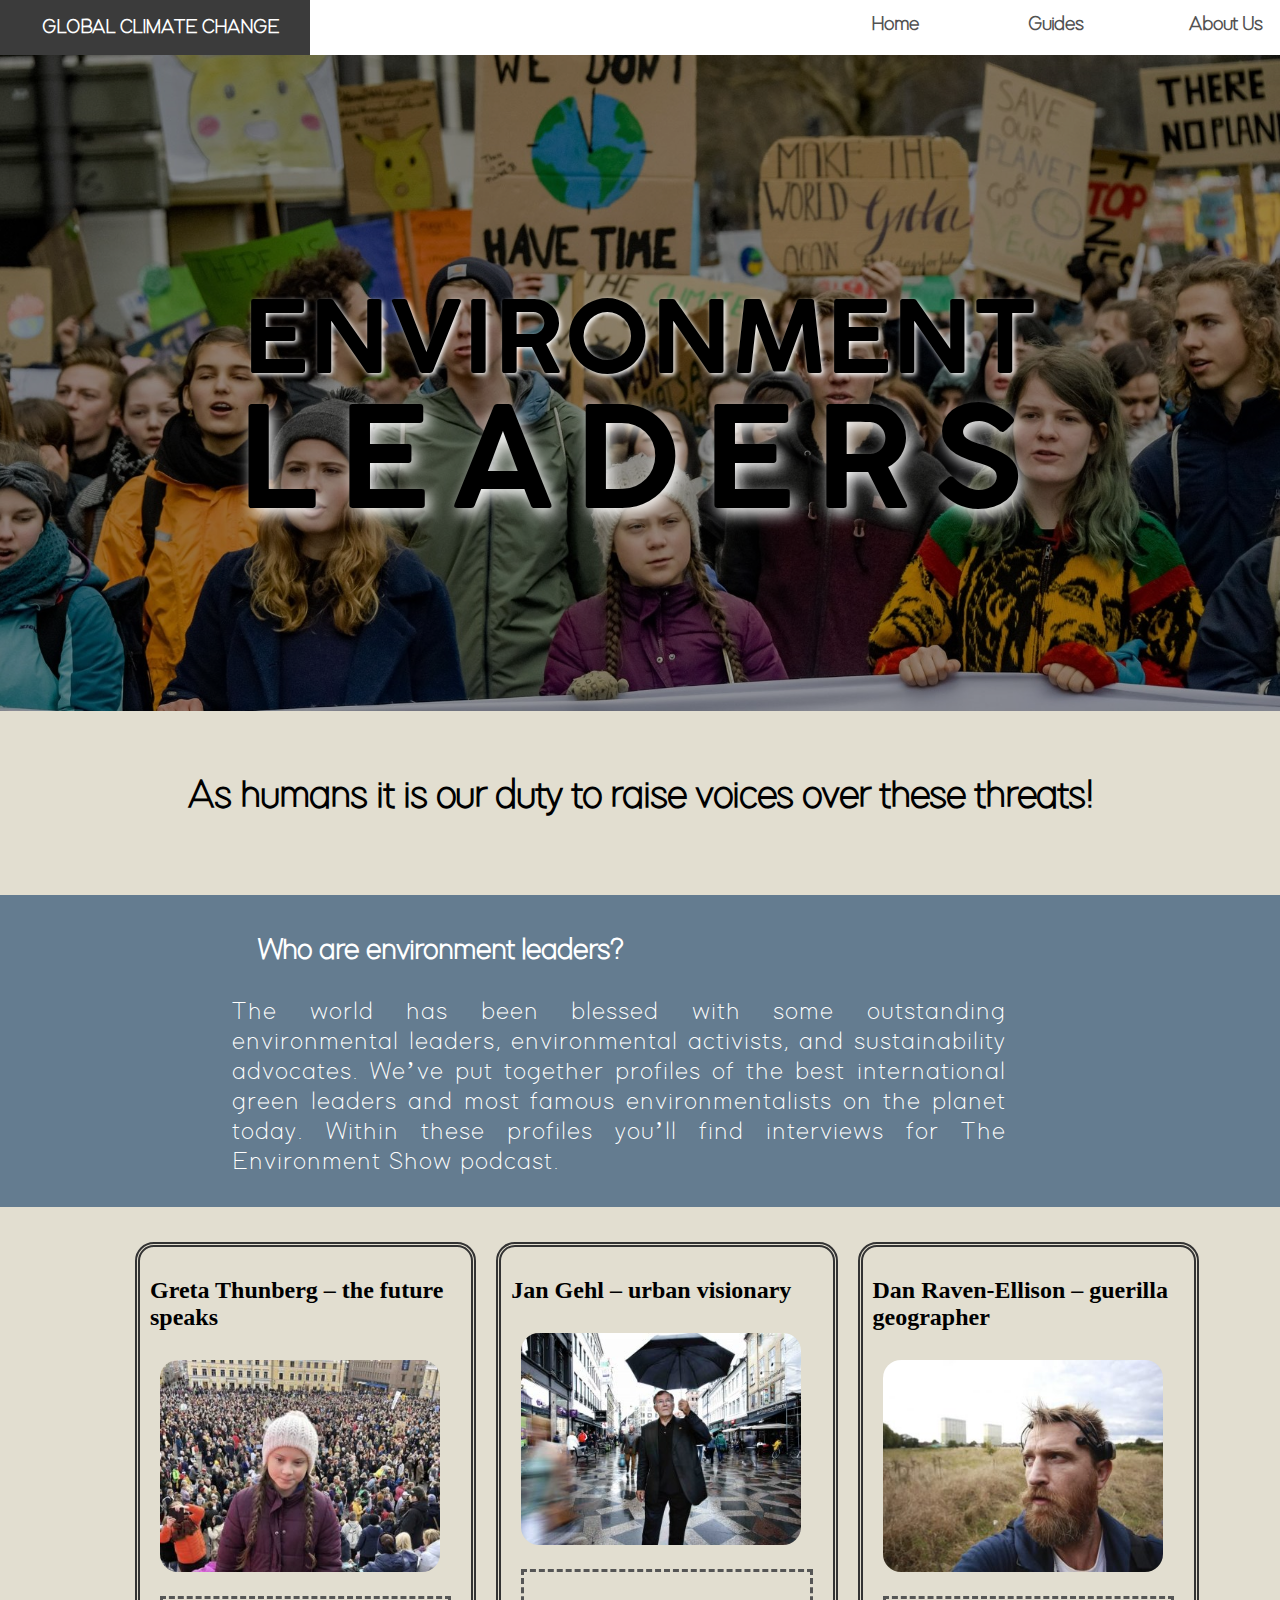
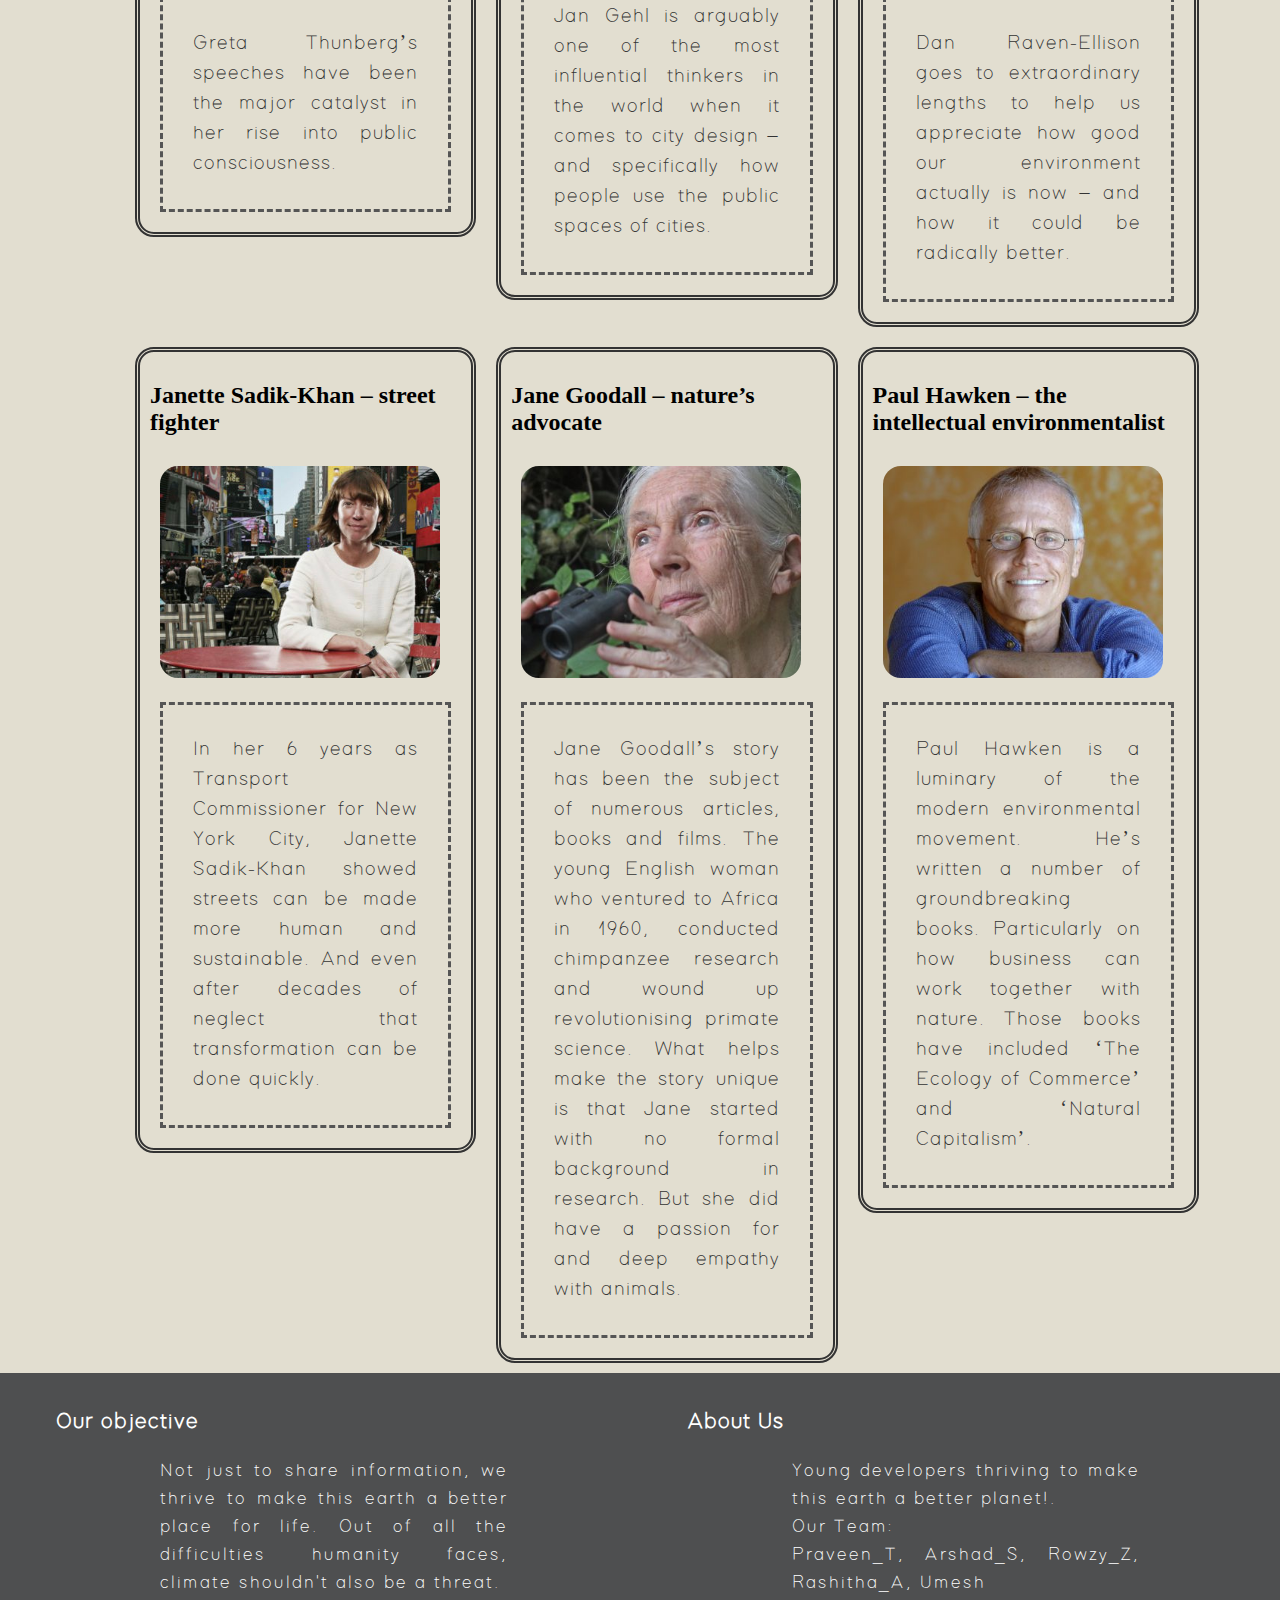
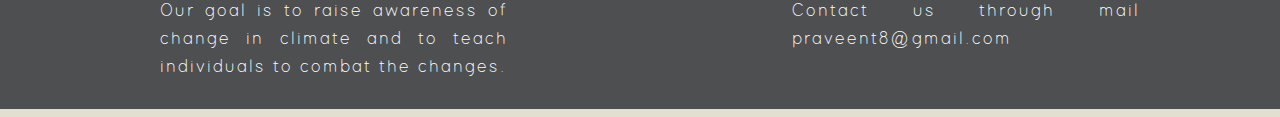
<file: EnvironmentActivists.html>
<!DOCTYPE html>
<html>
  <head>
    <meta charset="utf-8">
    <title>Environment Activists</title>
    <link rel="stylesheet" href="css/navbar.css">
	  <link rel="stylesheet" href="css/EActivists.css">

    <script type="text/javascript" src="js/gcc.js"></script>
  </head>
  <body>
      <div class="nav">
        <ul>
        <li><a href="#about">About Us</a></li>
        <li id="guide">Guides
          <ul>
            <li><a href="WhatIsCC.html">What is CC?</a></li>
            <li><a href="CurrentThreats.html">Curent Threats</a></li>
            <li><a href="EActivists.html">Climate Activists</a></li>
            <li><a href="WhatCanWeDo.html">Reduce CC</a></li>
          </ul>
        </li>
        <li><a href="globalclimatechange.html">Home</a></li>
        <li id="logo">GLOBAL CLIMATE CHANGE</li>

      </ul>
    </div>
      <br><br>
      <div class="slides-container">
        <img src="images/eleaders.jpg" id="img1"/>

      </div>
      <script>
        var myIndex = 0;
        carousel();
      </script>
      <div class="topics-container">
        <center><span class="subtopic1">ENVIRONMENT</span><br>
        <span class="topic">LEADERS</span><br>
        </center>
      </div>
      <div class="pagedesc">
      <h3>As humans it is our duty to raise voices over these threats!</h3>
      </div>
    <br>
    <div class="iconContain">
      <h3>Who are environment leaders?</h3>
      <p id="whatiscc"><justify>The world has been blessed with some outstanding environmental leaders, environmental activists, and sustainability advocates. We’ve put together profiles of the best international green leaders and most famous environmentalists on the planet today. Within these profiles you’ll find interviews for The Environment Show podcast.<br><br></p>
    </div>
          <div class="containerx">

            <div class="para">
              <h2>Dan Raven-Ellison – guerilla geographer</h2>
              <img src="images/Dan.jpg" class="img" />
              <p>Dan Raven-Ellison goes to extraordinary lengths to help us appreciate how good our environment actually is now – and how it could be radically better. </p>
            </div>

            <div class="para">
              <h2>Jan Gehl – urban visionary</h2>
              <img src="images/Jan.jpg" class="img"/>
              <p>Jan Gehl is arguably one of the most influential thinkers in the world when it comes to city design – and specifically how people use the public spaces of cities. </p>
            </div>

            <div class="para">
              <h2>Greta Thunberg – the future speaks</h2>
              <img src="images/Greta.jpg" class="img"/>
              <p>Greta Thunberg’s speeches have been the major catalyst in her rise into public consciousness.</p>
            </div>
            <div class="clr"> </div>

            <div class="para">
              <h2>Paul Hawken – the intellectual environmentalist</h2>
              <img src="images/Paulh.jpg" class="img"/>
              <p>Paul Hawken is a luminary of the modern environmental movement.

He’s written a number of groundbreaking books. Particularly on how business can work together with nature. Those books have included ‘The Ecology of Commerce’ and ‘Natural Capitalism’.</p>
            </div>

            <div class="para">
              <h2>Jane Goodall – nature’s advocate</h2>
              <img src="images/Jane.jpg" class="img"/>
              <p>Jane Goodall’s story has been the subject of numerous articles, books and films.

The young English woman who ventured to Africa in 1960, conducted chimpanzee research and wound up revolutionising primate science.

What helps make the story unique is that Jane started with no formal background in research. But she did have a passion for and deep empathy with animals.</p>
            </div>

            <div class="para">
              <h2>Janette Sadik-Khan – street fighter</h2>
              <img src="images/Janette.jpg" class="img"/>
              <p>In her 6 years as Transport Commissioner for New York City, Janette Sadik-Khan showed streets can be made more human and sustainable. And even after decades of neglect that transformation can be done quickly.</p>
            </div>





          </div><!--container-->
          <div class="aboutCont" id="about">

      <div class="aboutUs">
        <h3>Our objective</h3>
        <p>Not just to share information, we thrive to make this earth a better place for life. Out of all the difficulties humanity
        faces, climate shouldn't also be a threat. <br>Our goal is to raise awareness of change in climate and to teach individuals to combat
        the changes.</p>
      </div>
      <div class="aboutUs">
        <h3>About Us</h3>
          <p>Young developers thriving to make this earth a better planet!.<br>
          Our Team:<br>
            Praveen_T, Arshad_S, Rowzy_Z, Rashitha_A, Umesh<br>Contact us through mail praveent8@gmail.com<br>
 	</p>
      </div>
    </div>
  </body>
</html>
</file>
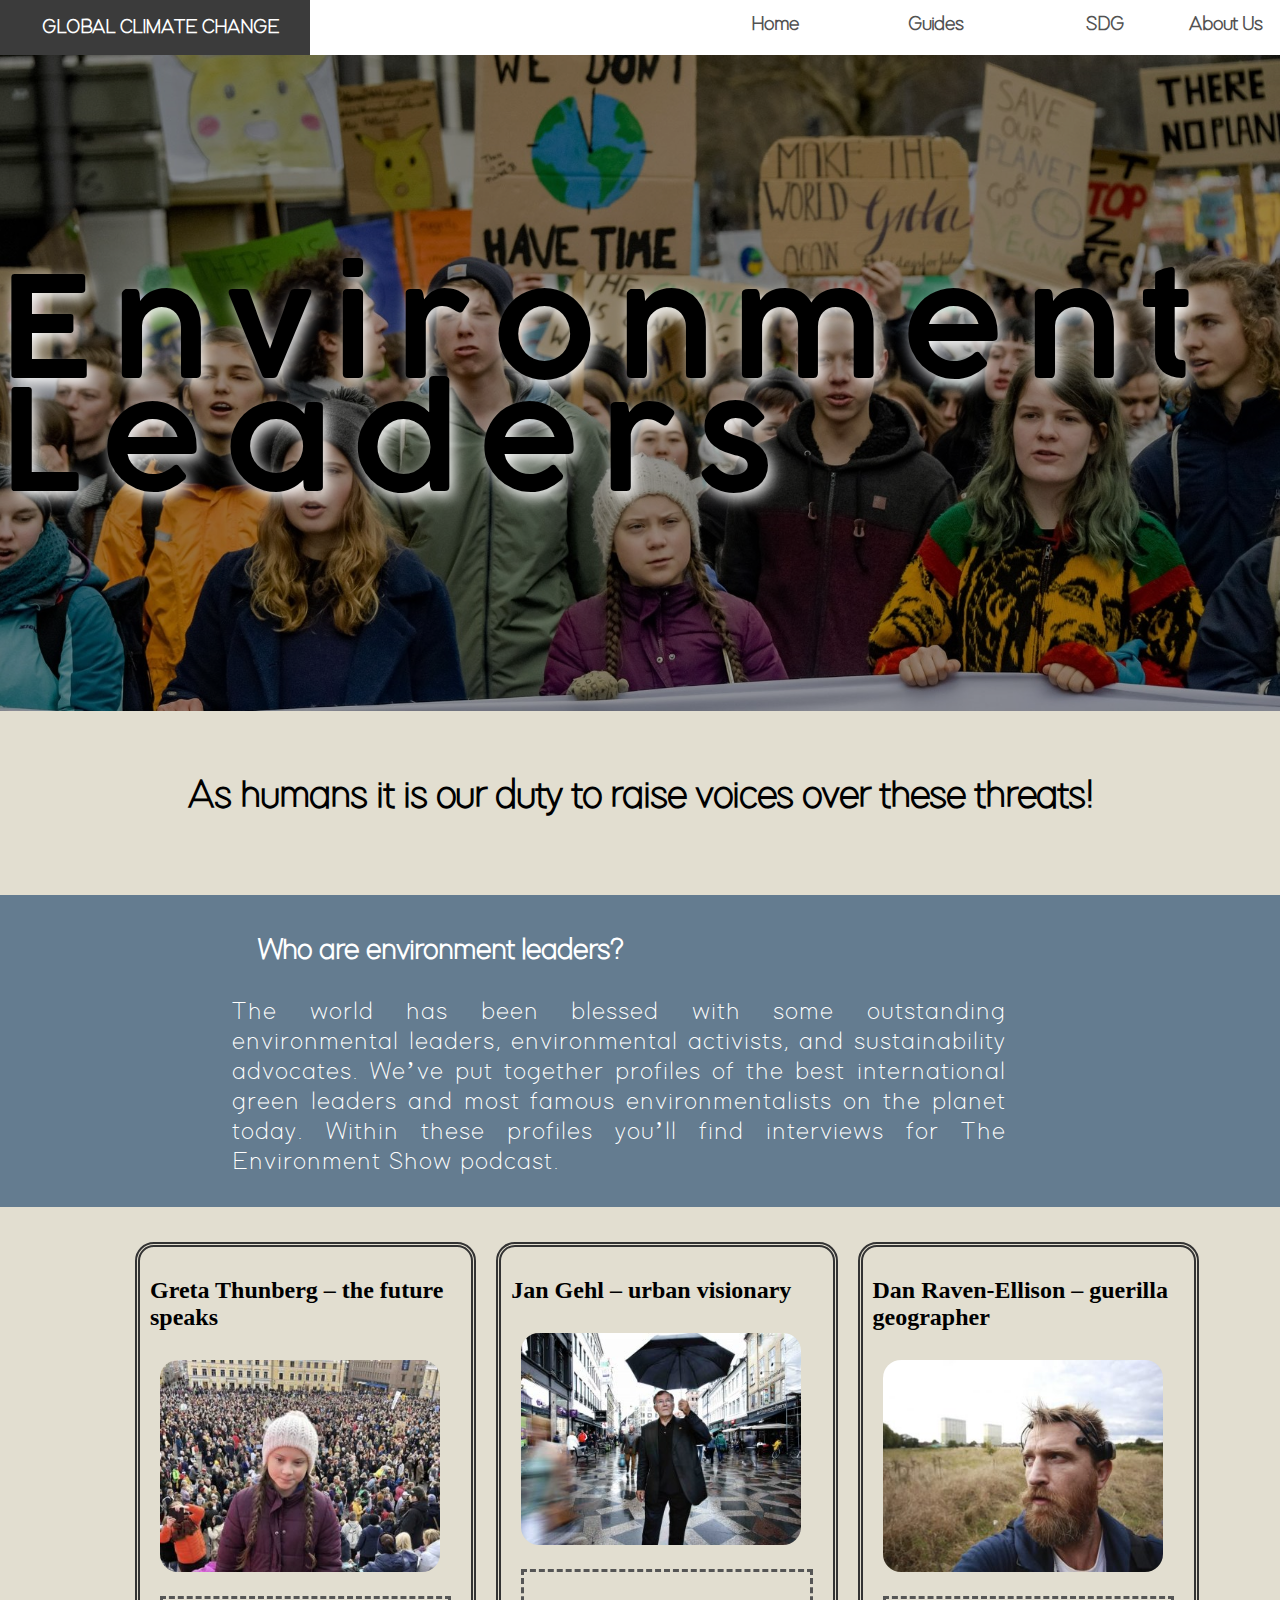
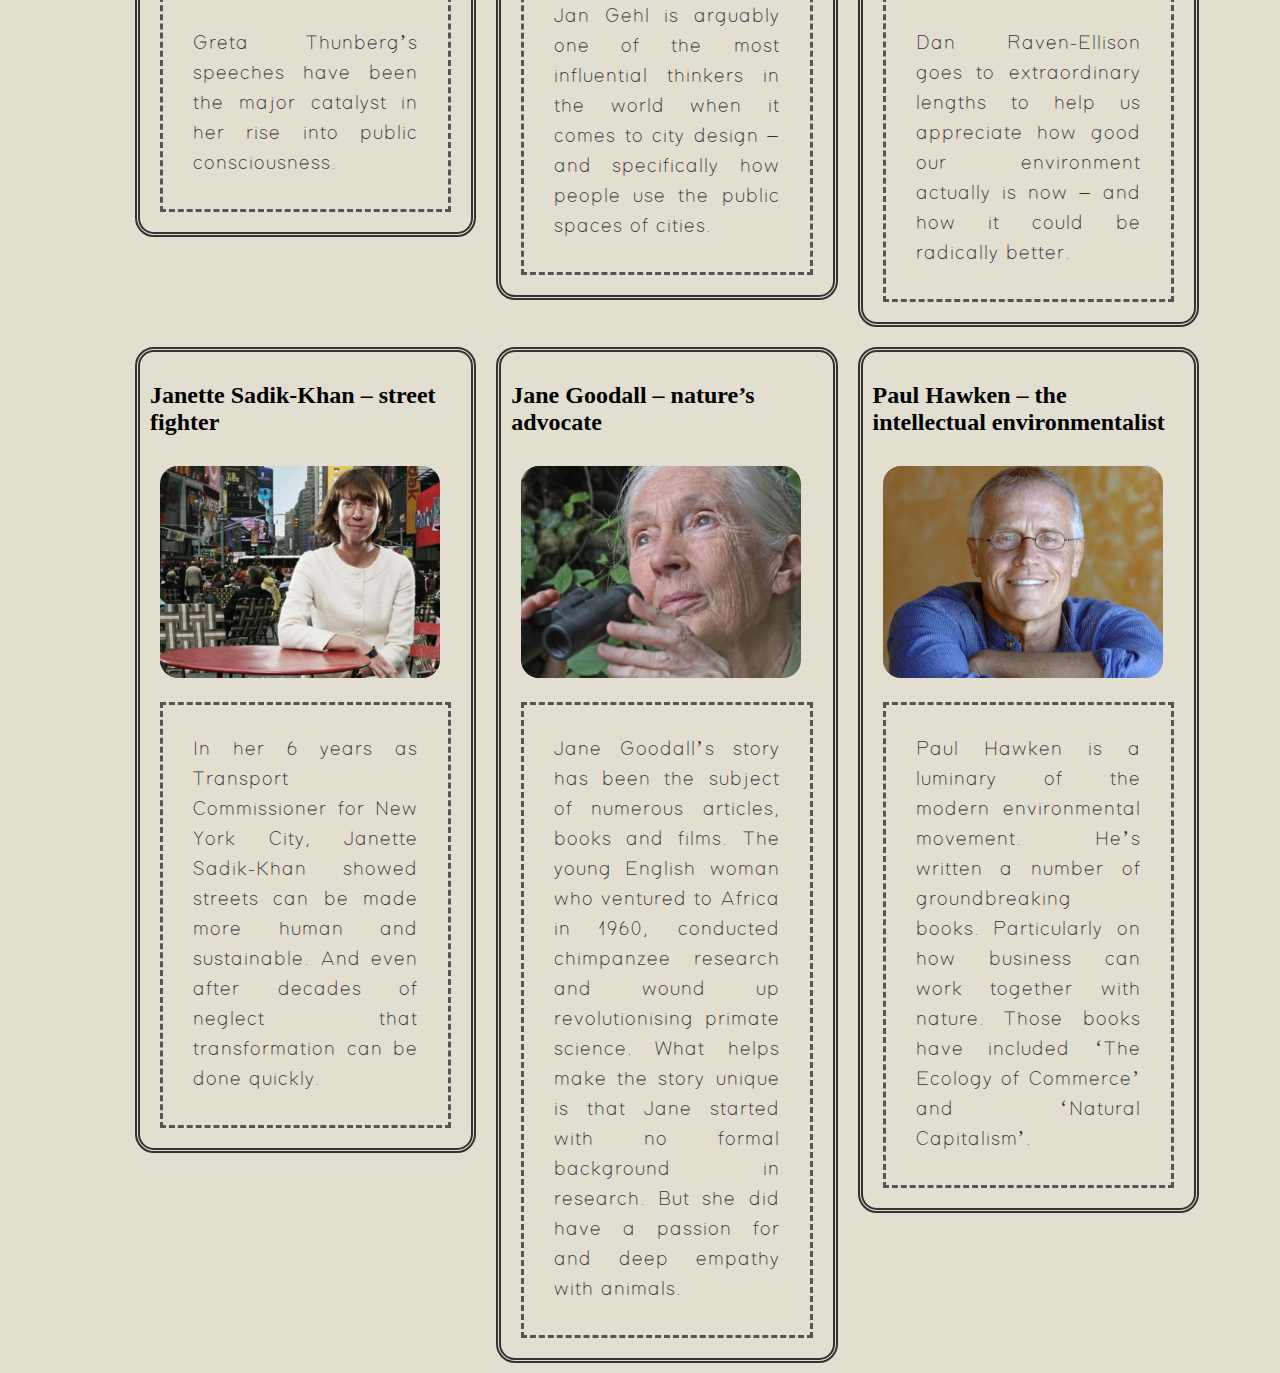
<file: EnvronmentActivists.html>
<!DOCTYPE html>
<html>
  <head>
    <meta charset="utf-8">
    <title>Global Climate Changes</title>
    <link rel="stylesheet" href="css/navbar.css">
	  <link rel="stylesheet" href="css/EActivists.css">

    <script type="text/javascript" src="js/gcc.js"></script>
  </head>
  <body>
      <div class="nav">
        <ul>
        <li><a href="#">About Us</a></li>
        <li><a href="#">SDG</a></li>
        <li id="guide">Guides
          <ul>
            <li><a href="WhatIsCC.html">What is CC?</a></li>
            <li><a href="CurrentThreats.html">Curent Threats</a></li>
            <li><a href="EActivists.html">Climate Activists</a></li>
            <li><a href="WhatCanWeDo.html">Reduce CC</a></li>
          </ul>
        </li>
        <li><a href="globalclimatechange.html">Home</a></li>
        <li id="logo">GLOBAL CLIMATE CHANGE</li>

      </ul>
    </div>
      <br><br>
      <div class="slides-container">
        <img src="images/eleaders.jpg" id="img1"/>

      </div>
      <script>
        var myIndex = 0;
        carousel();
      </script>
       <div class = "topics-container">
	<span class="topic">Environment Leaders</span><br>
	</div>
      <div class="pagedesc">
      <h3>As humans it is our duty to raise voices over these threats!</h3>
      </div>
    <br>
    <div class="iconContain">
      <h3>Who are environment leaders?</h3>
      <p id="whatiscc"><justify>The world has been blessed with some outstanding environmental leaders, environmental activists, and sustainability advocates. We’ve put together profiles of the best international green leaders and most famous environmentalists on the planet today. Within these profiles you’ll find interviews for The Environment Show podcast.<br><br></p>
    </div>
          <div class="containerx">

            <div class="para">
              <h2>Dan Raven-Ellison – guerilla geographer</h2>
              <img src="images/Dan.jpg" class="img"/>
              <p>Dan Raven-Ellison goes to extraordinary lengths to help us appreciate how good our environment actually is now – and how it could be radically better. </p>
            </div>

            <div class="para">
              <h2>Jan Gehl – urban visionary</h2>
              <img src="images/Jan.jpg" class="img"/>
              <p>Jan Gehl is arguably one of the most influential thinkers in the world when it comes to city design – and specifically how people use the public spaces of cities. </p>
            </div>

            <div class="para">
              <h2>Greta Thunberg – the future speaks</h2>
              <img src="images/Greta.jpg" class="img"/>
              <p>Greta Thunberg’s speeches have been the major catalyst in her rise into public consciousness.</p>
            </div>
            <div class="clr"> </div>

            <div class="para">
              <h2>Paul Hawken – the intellectual environmentalist</h2>
              <img src="images/Paulh.jpg" class="img"/>
              <p>Paul Hawken is a luminary of the modern environmental movement.

He’s written a number of groundbreaking books. Particularly on how business can work together with nature. Those books have included ‘The Ecology of Commerce’ and ‘Natural Capitalism’.</p>
            </div>

            <div class="para">
              <h2>Jane Goodall – nature’s advocate</h2>
              <img src="images/Jane.jpg" class="img"/>
              <p>Jane Goodall’s story has been the subject of numerous articles, books and films.

The young English woman who ventured to Africa in 1960, conducted chimpanzee research and wound up revolutionising primate science.

What helps make the story unique is that Jane started with no formal background in research. But she did have a passion for and deep empathy with animals.</p>
            </div>

            <div class="para">
              <h2>Janette Sadik-Khan – street fighter</h2>
              <img src="images/Janette.jpg" class="img"/>
              <p>In her 6 years as Transport Commissioner for New York City, Janette Sadik-Khan showed streets can be made more human and sustainable. And even after decades of neglect that transformation can be done quickly.</p>
            </div>





          </div><!--container-->

  </body>
</html>
</file>
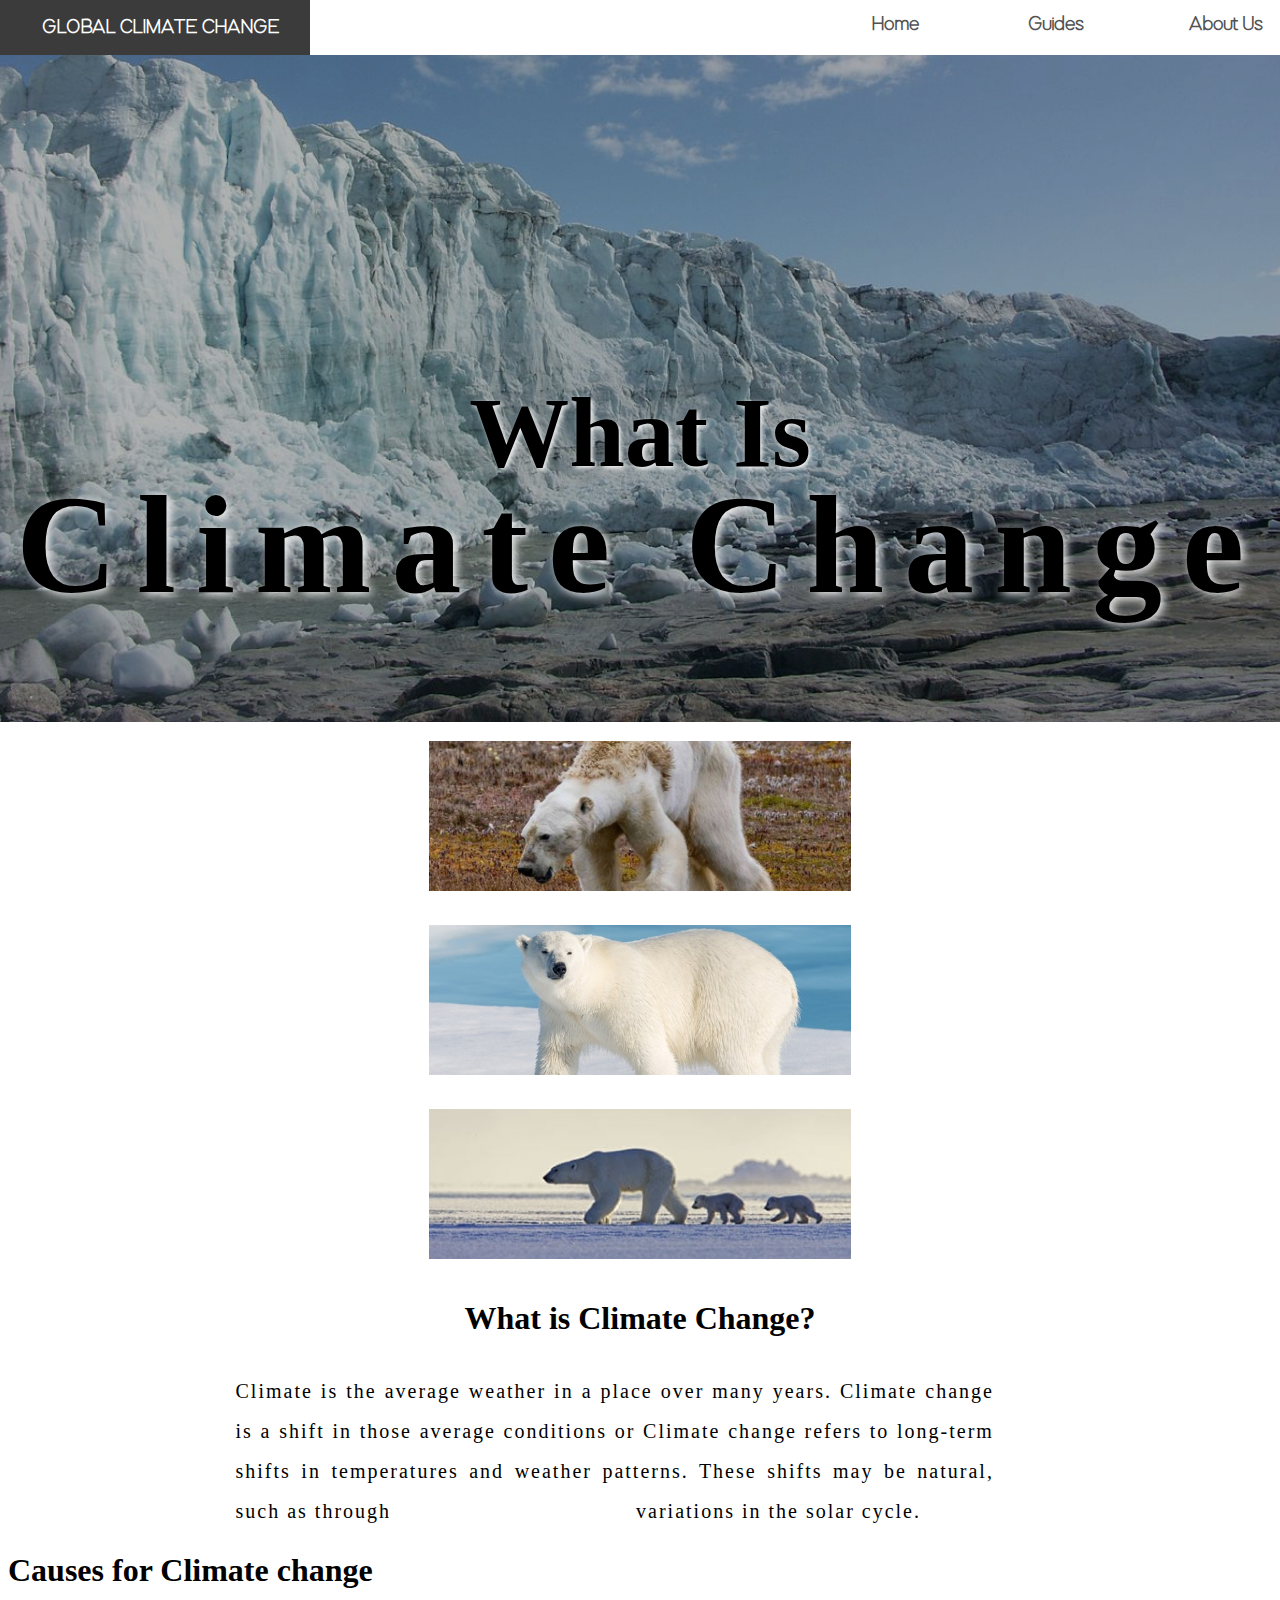
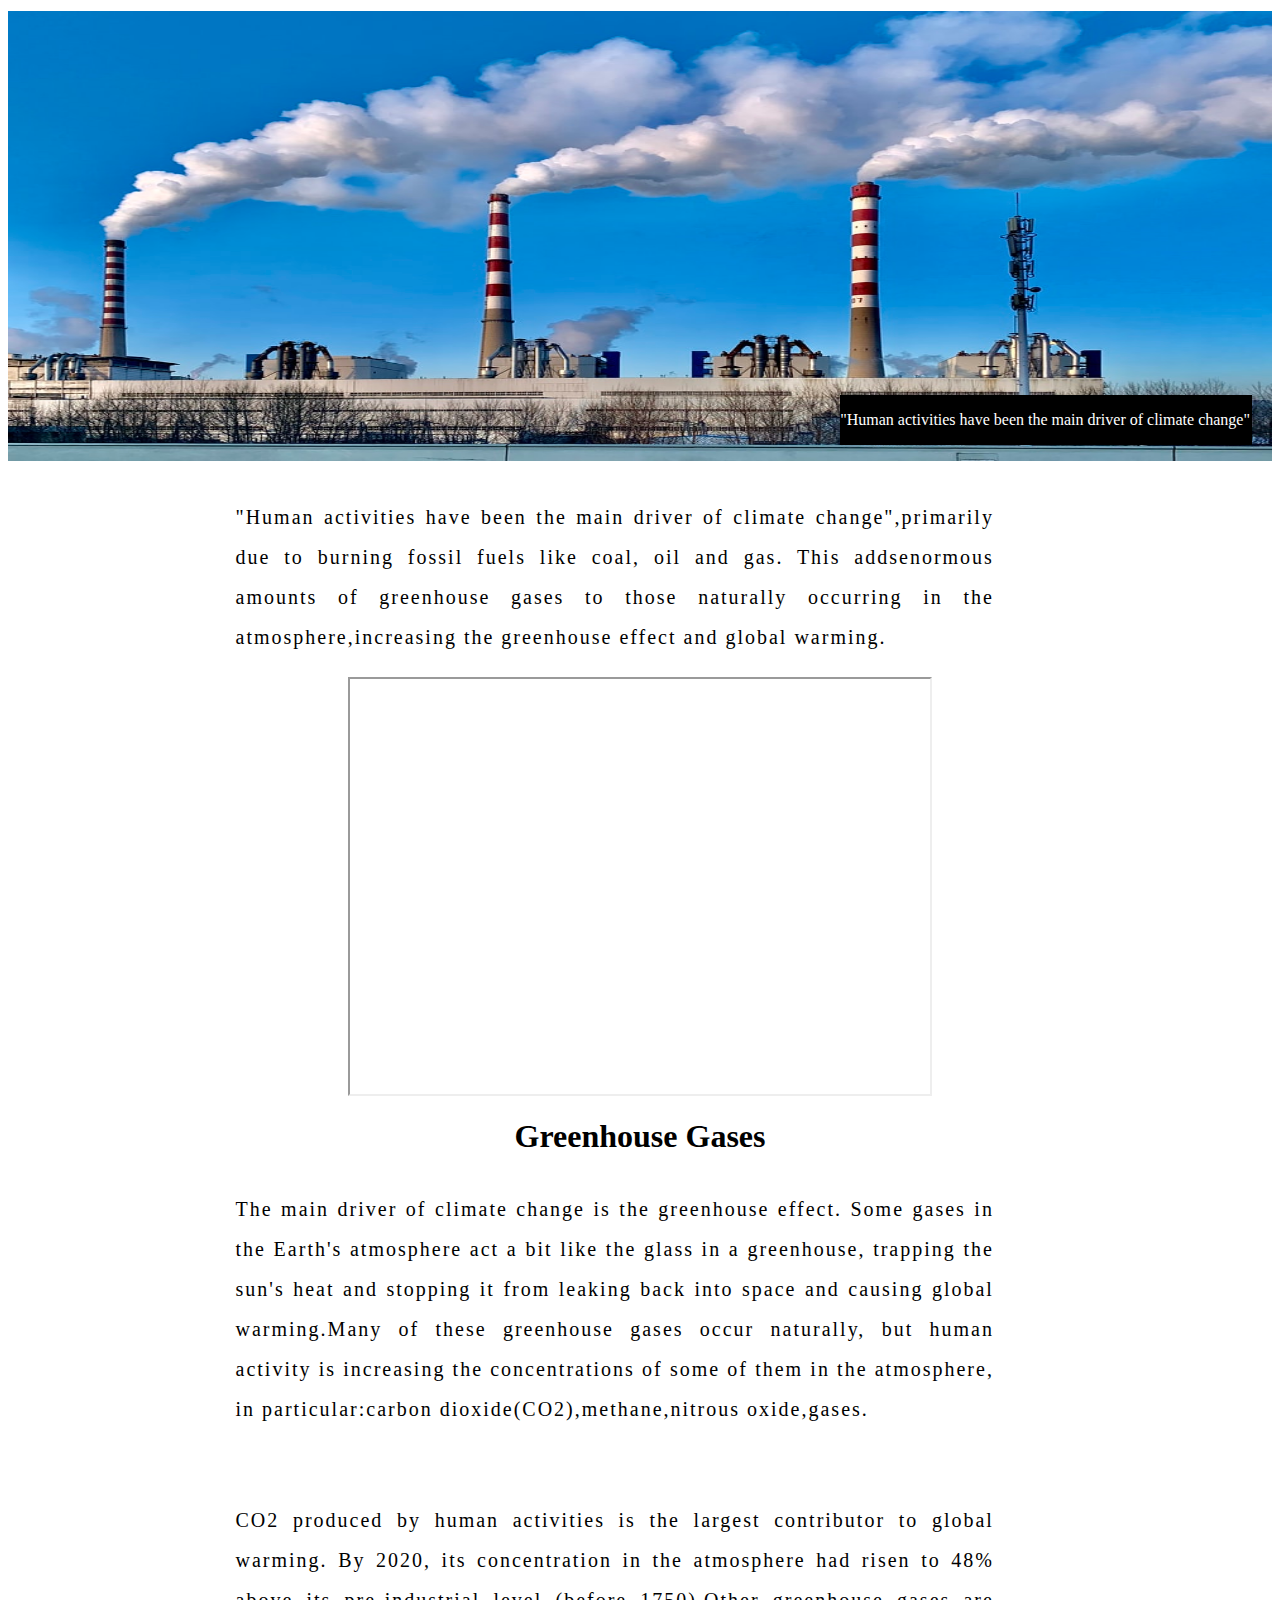
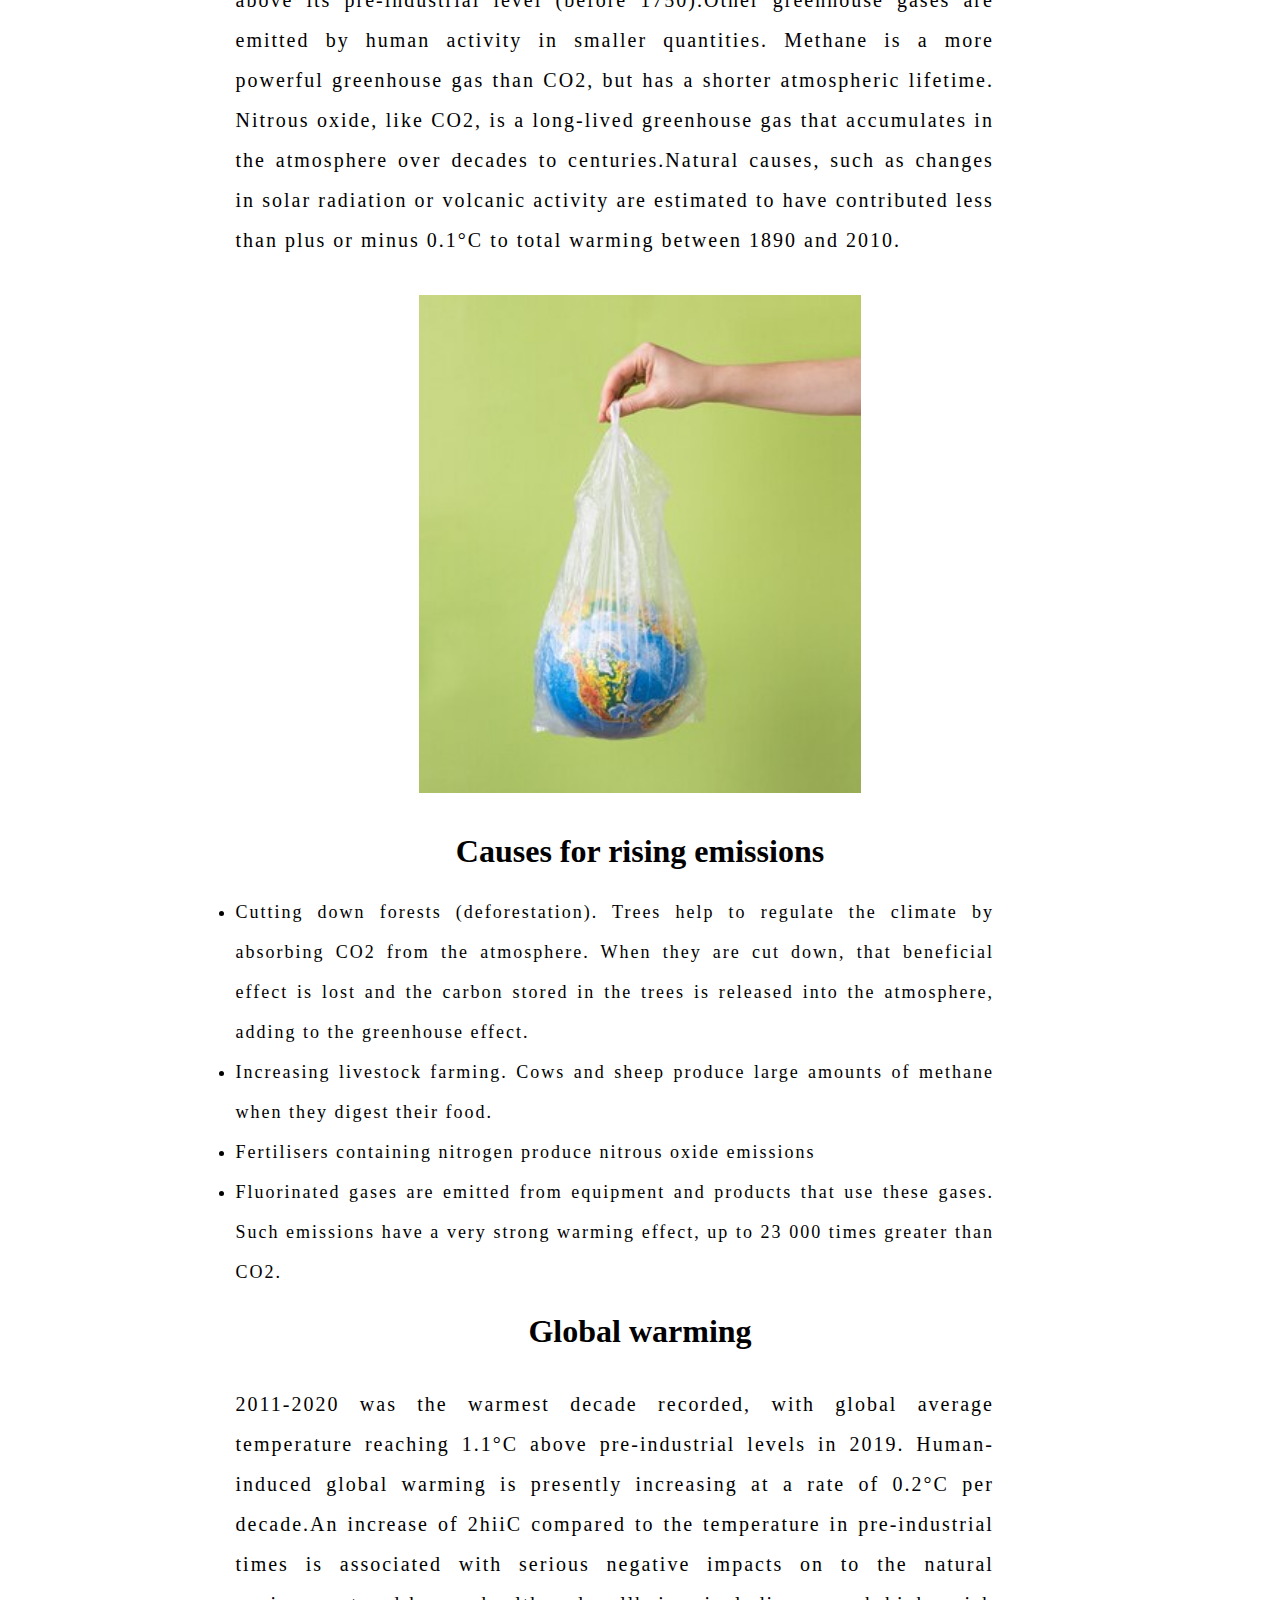
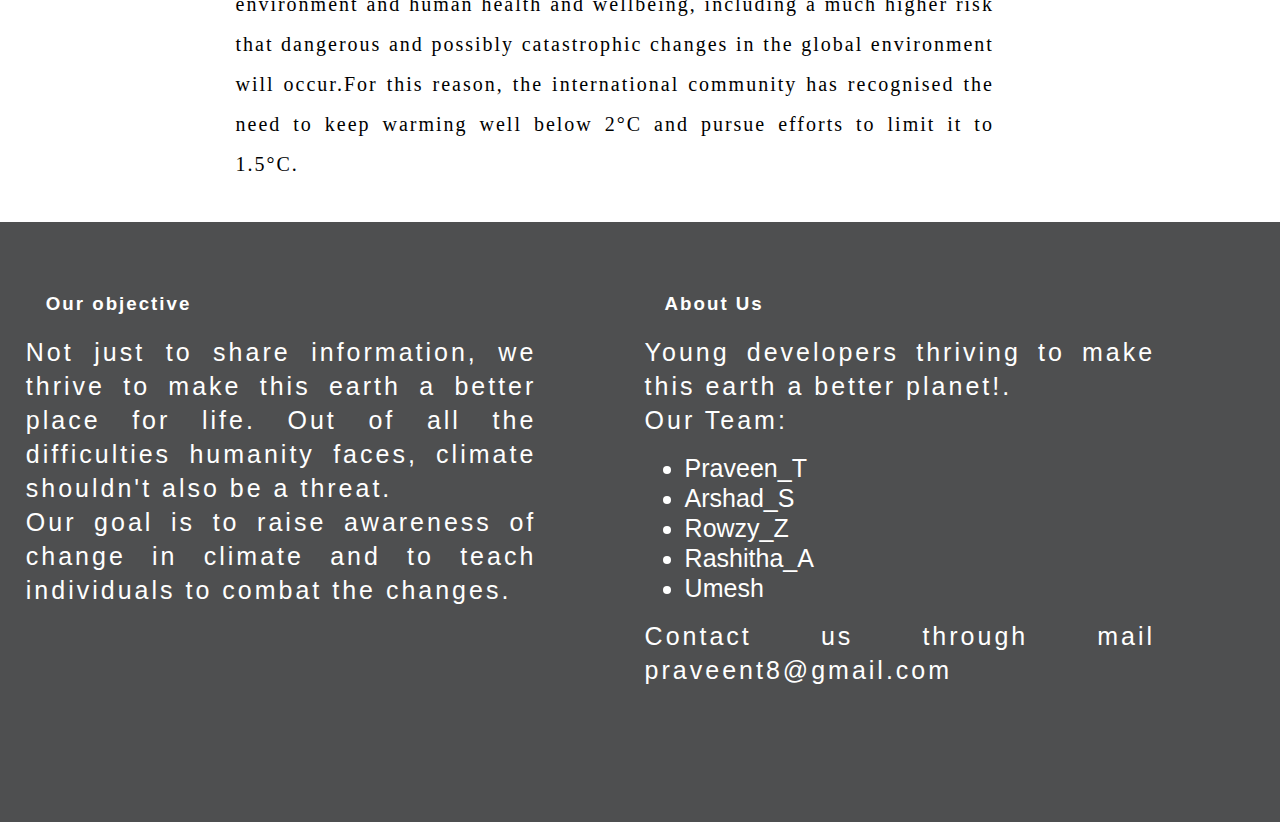
<file: WhatIsCC.html>
<!DOCTYPE html>
<html>
  <head>
    <meta charset="utf-8">
    <title>Global Climate Changes</title>
    <link rel="stylesheet" href="css/navbar.css">
    <link rel="stylesheet" href="css/WhatisCC.css">
    <script type="text/javascript" src="js/gcc.js"></script>
  </head>
  <body>
      <div class="nav">
        <ul>
        <li><a href="#about">About Us</a></li>
        <li id="guide">Guides
          <ul>
            <li><a href="WhatIsCC.html">What is CC?</a></li>
            <li><a href="CurrentThreats.html">Curent Threats</a></li>
            <li><a href="EnvironmentActivists.html">Climate Activists</a></li>
            <li><a href="WhatCanWeDo.html">Reduce CC</a></li>
          </ul>
        </li>
        <li><a href="globalclimatechange.html">Home</a></li>
        <li id="logo">GLOBAL CLIMATE CHANGE</li>
        </ul>
       </div>
   

      <div class="image">
        <center><img src="images/glacier2.jpg" id="img1"/>
</center
      </div>
      <script>
        var myIndex = 0;
        carousel();
      </script>
      <div class="topiccontainer">
        <center><span class="topic1">What Is</span><br>
        <span class="topic2">Climate Change</span><br>
        </center>
      </div>



   <div id="backgroun">
               <div class="row">
               <center>
                  <div class="column">
                  <img src="images/polar3.jpg" alt="polar" style="width:33.33%" class="im">
              </div>
                 <div class="column">
                  <img src="images/polar2.jpg" alt="polar" style="width:33.33%" class="im">
                  </div>
                  <div class="column">
                  <img src="images/polar1.jpg" alt="polar" style="width:33.33%" class="im">
                 </div>
                 <center>
             </div>
   </div>


    <h1 id="heading1">What is Climate Change?
   </h2>


   <p id="para"><justify>
    Climate is the average weather in a place over many years. Climate change is a shift in those average conditions or Climate change refers to long-term 
    shifts in temperatures and weather patterns. These shifts may be natural, such as through &nbsp&nbsp&nbsp&nbsp&nbsp&nbsp&nbsp&nbsp&nbsp&nbsp
       &nbsp&nbsp&nbsp&nbsp&nbsp&nbsp&nbsp&nbsp&nbsp&nbsp&nbsp&nbsp&nbsp&nbsp&nbsp&nbsp&nbsp&nbsp&nbsp&nbsp&nbsp&nbsp&nbspvariations in the solar cycle.
   </p>
   
  <h1 class="heading2">Causes for Climate change</h1>

  <div class="container">
  <img src="images\smoke.jpg" alt="Nature" style="width:100% ;" id="im2">
  <div class="text-block">
  <p>"Human activities have been the main driver of climate change"</p>
  </div>

</div>

<p id="para">"Human activities have been the main driver of climate change",primarily due to burning fossil fuels like coal, oil and gas.
This addsenormous amounts of greenhouse gases to those naturally occurring in the atmosphere,increasing the greenhouse effect and global warming.
</p> 

<iframe width="580" height="415"
src="https://www.youtube.com/embed/G4H1N_yXBiA">
</iframe>

<h1 class="greenhouse"><center>Greenhouse Gases</center></h1>
<p id="para">The main driver of climate change is the greenhouse effect. Some gases in the Earth's atmosphere act a bit like the glass in a greenhouse, trapping
the sun's heat and stopping it from leaking back into space and causing global warming.Many of these greenhouse gases occur naturally, but human activity is 
increasing the concentrations of some of them in the atmosphere, in particular:carbon dioxide(CO2),methane,nitrous oxide,gases.
</p>
</br>

<p id="para">
CO2 produced by human activities is the largest contributor to global warming. By 2020, its concentration in the atmosphere had risen to 48% above its
pre-industrial level (before 1750).Other greenhouse gases are emitted by human activity in smaller quantities. Methane is a more powerful greenhouse gas 
than CO2, but has a shorter atmospheric lifetime. Nitrous oxide, like CO2, is a long-lived greenhouse gas that accumulates in the atmosphere over decades to 
centuries.Natural causes, such as changes in solar radiation or volcanic activity are estimated to have contributed less than plus or minus 0.1&degC to total 
warming between 1890 and 2010.
</p>


<div id="polythene">
<justify>
<img src="images/greenhouse3.jpg" alt="greenhouse" style="width:100%">
</div> 
 
 
<h1 class="risingemissions"><center>Causes for rising emissions</center></h1>
            
            <div id="causes"
            <ul class="causes">
            <li>Cutting down forests (deforestation). Trees help to regulate the climate by absorbing CO2 from the atmosphere.
            When they are cut down, that beneficial effect is lost and the carbon stored in the trees is released into the atmosphere, adding to the greenhouse effect.</li>
            <li>Increasing livestock farming. Cows and sheep produce large amounts of methane when they digest their food.</li>
            <li>Fertilisers containing nitrogen produce nitrous oxide emissions</li>
            <li>Fluorinated gases are emitted from equipment and products that use these gases. Such emissions have a very strong warming effect,
            up to 23 000 times greater than CO2.</li>
            </ul>
            </div>
            
            <h1 class="risingemissions"><center>Global warming</center></h1>
            <p id="para">2011-2020 was the warmest decade recorded, with global average temperature reaching 1.1&degC above pre-industrial levels in 2019. 
            Human-induced global warming is presently increasing at a rate of 0.2&degC per decade.An increase of 2hiiC compared to the temperature in 
            pre-industrial times is associated with serious negative impacts on to the natural environment and human health and wellbeing, including a much 
            higher risk that dangerous and possibly catastrophic changes in the global environment will occur.For this reason, the international community has
            recognised the need to keep warming well below 2&degC and pursue efforts to limit it to 1.5&degC.
            </p>
            </br>
 
            
            <div class="aboutCont" id="about" style="font-family: Arial, Helvetica, sans-serif">
            <div class="aboutUs">
              <h3>Our objective</h3>
              <p>Not just to share information, we thrive to make this earth a better place for life. Out of all the difficulties humanity
              faces, climate shouldn't also be a threat. <br>Our goal is to raise awareness of change in climate and to teach individuals to combat
              the changes.</p>
            </div>

            <div class="aboutUs">
              <h3>About Us</h3>
                <p>Young developers thriving to make this earth a better planet!.<br>
                Our Team: </p>
                <ul>
                  <li>Praveen_T</li>
                  <li>Arshad_S</li>
                  <li>Rowzy_Z</li>
                  <li>Rashitha_A</li>
                  <li>Umesh</li>
                </ul>
                <p>Contact us through mail  praveent8@gmail.com</p>
            </div>

          </div>

</body>
</html>
</file>
<file: css/navbar.css>
@font-face {
  font-family: navBarFont;
  src: url(Love.otf);

}
div.nav{
  position: fixed;
  height:55px;
  width:100%;
  background-color: white;
  margin-top: -8px;
  margin-left: -8px;
  z-index: 700;
}
.nav li{
   transition-duration: 0.2s;
 }
.nav ul li ul li{
  transition-duration: 0.2s;
}
.nav li a:hover{
  cursor:pointer;}
.nav li a{
  display:block;
  text-decoration:none;
  color:#525252;
  }
.nav ul {
  font-family: navBarFont;
  list-style-type: none;
  margin: 0;
  padding: 0;
  background-color: white;
  width: 100%;
  //font-family: Verdana;
  font-weight:bold;
  font-size: 100%;
  font-size: 20px;
}

.nav ul li {
  background-color:white;
  color: #525252;
  width:110px;
  height:55px;
  line-height:50px;
  display:inline;
  float: right;
  padding-left: 10px;
  //padding-top: 5px;
  text-align: center;
  //opacity:90%;
  //border: 2px solid #761f2f;
  }

.nav ul li:hover {
  background-color: #525252;
  color: white;
  }
.nav li :hover{
  color:white;
  text-decoration: none;
  }

.nav ul ul{
  display:none;
  }

#guide{
  width:210px;
  text-align: left;
  padding-left: 0px;
  text-align: center;
}
#logo{
  float: left;
  width:300px;
}
.nav ul li#logo{
  line-height: 55px;
  color: white;
  background-color:#3B3B3B;
}
.nav ul li:hover>ul{
  display:block;
  color: white;
  }
.nav ul li ul li{
  background-color: #525252;
  width: 200px;
  text-align: left;
  }
.nav ul li ul li a{
  color:white;
}
.nav ul li ul li:hover{
  background-color:#3B3B3B;
}
</file>
<file: css/EActivists.css>
#guide{
  width:210px;
  text-align: left;
  padding-left: 0px;
  text-align: center;
}
#logo{
  float: left;
  width:300px;
}
ul li#logo{
  line-height: 55px;
}
ul li:hover>ul{
  display:block;
  color: white;
  }
ul li ul li{
  background-color: #525252;
  width: 200px;
  text-align: left;
  }
ul li ul li a{
  color:white;
}
ul li ul li:hover{
  background-color:#3B3B3B;
}




body{
  background-color: #E2DED0;
}
@font-face {
  font-family: Myfont;
  //src: url(AntipastoPro_trial.ttf);
  src: url(Coco1.ttf);
}
@font-face {
  font-family: Mynewfont;
  src: url(Monocole.otf);
}
@font-face {
  font-family: Love;
  src: url(Love.otf);
}
#img1{
  width:102%;
  margin-left: -10px;
  filter: brightness(60%);
}
.animate-fading{
  animation:fading 10s infinite;
}
@keyframes fading{
  0%{opacity:0;}
  50%{opacity:1;}
  100%{opacity:0;}
}
div.slides-container{
  z-index: 500;
}

.pagedesc h3{
  padding:20px ;
  text-align: center;
  font-size: 40px;

}
.topics-container{
  z-index: 600;
  position: absolute;
  top:30%;
  font-family: Myfont;
  font-weight: bold;
  text-shadow: 4px 6px 15px white;
  left: 0;
  right: 0;
  margin-left: auto;
  margin-right: auto;
}
.topic{
  font-size: 140px;
  letter-spacing: 20px;
  line-height: 110px;
}

.subtopic1{
  font-size: 100px;
  text-shadow: 2px 2px 5px white;
}

.subtopic2{
  font-size: 40px;
}


h3{
  padding-left: 20%;
  font-family: Love;
  font-size: 30px;
}
p{
  font-family: Love;
  font-size: 25px;
  line-height: 30px;
  width:60%;
  padding-left: 18%;
  text-align: justify;
  letter-spacing: 2px;
}
div.iconContain{
  background-color:  #647C90;
  width:102%;
  padding-top: 10px;
  margin-left: -8px;
  color:white;
}

div.icon-links{
  //margin-left:170px;
  position: relative;
  left: 18%;
  width:60%;
  border: 2px solid black;
  height: 200px;



}

                                                  #container
                                                  {
                                                    width:100%;
                                                    height:;
                                                    margin:0px;
                                                  }
                                                  #heading
                                                  { color: green;
                                                    padding:25px;
                                                  }
                                                  #headericon
                                                  {
                                                    float:left;
                                                    width:60px;
                                                  }
                                                  #header
                                                  {
                                                    width:1500px;
                                                    height:150px;
                                                    background-color:;
                                                    border-bottom:5px solid green;
                                                  }
                                                  #footer
                                                  {
                                                    width:1500px;
                                                    height:500px;
                                                    background-image:url(images/milkyway.jpg);
                                                  }
                                                  #pageSec ul
                                                  {

                                                    float:right;
                                                    clear: left;
                                                  }
                                                  #pageSec ul li
                                                  {
                                                    display:inline;
                                                    font-size: 20px;
                                                    padding:10px 30px;
                                                    border-radius: 0.25cm;
                                                    border: 1.5px solid #333;
                                                  }
                                                  .selected
                                                  {
                                                    background-color: MediumSeaGreen;
                                                  }
                                                  .selected a
                                                  {
                                                    text-decoration: none;
                                                    color: white;
                                                  }
                                                  #pageSec a[class="notselect"]
                                                  {
                                                    text-decoration:none;
                                                    color: green;

                                                  }
                                                  #pageSec a:hover
                                                  {
                                                    text-decoration: none;
                                                    color:white;
                                                  }
                                                  #pageSec ul li:hover
                                                  {
                                                    background-color: MediumSeaGreen;
                                                  }
                                                  #body{
                                                    clear: right;
                                                    text-align: center;
                                                    color: #333;
                                                    font-family:Arial,Helvetica,sans-serif;
                                                    line-height: 2em;

                                                    width:90%;
                                                    margin:auto;
                                                  }
                                                  #pageHeading{
                                                    font-family: Tahoma;
                                                    clear: right;
                                                    text-align: center;
                                                    text-decoration: underline;
                                                  }
                                                  .dropdown {
                                                    position:relative;
                                                    display:inline-block;
                                                    color:gold;
                                                  }
                                                  .dropdown-content
                                                  {
                                                    display:none;
                                                    position:absolute;
                                                    min-width: 500px;
                                                    min-height: 500px;
                                                    background-color: chocolate;
                                                    color: white;
                                                  }
                                                  .dropdown:hover .dropdown-content
                                                  {
                                                    display:block;
                                                  }
                                                  .dropdown-content a{
                                                    padding: 10px 20px;
                                                    display:block;
                                                  }
                                                  .mainpara{
                                                    font-family: cursive;
                                                    font-size: 20px;
                                                    font-weight:800;
                                                    font-style: italic;
                                                    margin:20px 0px;
                                                    border:3.5px #333 dashed;
                                                    padding:30px;

                                                    background: #798EA4;

                                                    color:#363945;
                                                  }
                                                  .containerx{
                                                    width:90%;
                                                    margin:auto;

                                                  }
                                                  .para{
                                                    padding:10px;
                                                    border: 5px #333;
                                                    border-style:double;
                                                    border-radius: 0.5cm;


                                                    float:right;
                                                    margin: 10px;
                                                    width:30%;

                                                    box-sizing: border-box;

                                                  }
                                                  .clr{
                                                    clear:both;
                                                  }
                                                  .para p{
                                                    font-size:20px;

                                                    background-color;
                                                    border:3px #555 dashed;
                                                    padding:30px;
                                                    width:auto;
                                                    margin:10px;

                                                    color:#333;


                                                  }
                                                  .img{
                                                    width:90%;
                                                    margin:10px;
                                                    border-radius: 18px;

                                                  }



                                                  @media(max-width:900px){
                                                    .para{
                                                      width:80%;
                                                      float:none;

                                                    }
                                                    .topics-container{
                                                      position: relative;

                                                    }
                                                    .topic{
                                                      font-size: 50px;
                                                      letter-spacing: 10px;
                                                      line-height: 50px;
                                                      clear: left;
                                                    }

                                                  }

div.aboutCont{
  background-color: #4E4F50;
  width:102%;
  padding-top: 15px;
  margin-left: -8px;
  padding-bottom: 10px;
  color:white;
  font-family: Love;
  overflow: hidden;
}
div.aboutUs{
  width: 45%;
  margin-left: 2%;
  margin-right: 2%;
  float:left;
  line-height: 25px;
}

div.aboutCont h3{
  padding-left: 30px;
  letter-spacing: 2px;
  font-size: 22px;
}

.aboutUs p{
  margin-left: 30px;
  font-size: 18px;
  line-height: 28px;
  letter-spacing: 3px;
  text-align:  justify;
}
</file>
<file: css/WhatisCC.css>
.topiccontainer{
      z-index: 600;
      position: absolute;
      top:25%;
      font-family: Myfont;
      font-weight: bold;
      text-shadow: 3px 2px 10px white;
      left: 0;
      right: 0;
      margin-left: auto;
      margin-right: auto;
      padding-top:150px;
    }

.topic2{
      font-size: 140px;
      letter-spacing: 20px;
      line-height: 110px;
    }

    .topic1{
      font-size: 100px;
      text-shadow: 2px 2px 5px white;
    }

     #img1{
      width:102%;
      margin-left: -10px;
      filter: brightness(70%);
    }

img.im
{
	border:15px solid white;
	  width: 150px;
    height: 150px;
    object-fit: cover;
}
#para{
  font-family: Love;
  font-size: 20px;
  line-height: 40px;
  width:60%;
  padding-left: 18%;
  text-align: justify;
  letter-spacing: 2px;
  padding-top:1%;
}
 
h1#heading1
{
	text-align:center;
}

img#im2
{
	width:400px;
	height:450px;
}

.container {
  position: relative;

}

.text-block {
  position: absolute;
  align:center;
  bottom: 20px;
  right: 20px;
  background-color: black;
  color: white;
  padding-left: 2 px;
  padding-right: 2px;
}

#polythene
{
   
	border:15px solid white;
    display: block;
  margin-left: auto;
  margin-right: auto;
  width: 35%;
}

#causes
{
	 font-family: Love;
  font-size: 18px;
  line-height: 40px;
  width:60%;
  padding-left: 18%;
  text-align: justify;
  letter-spacing: 2px;
}

iframe
{
	display: block;
	margin:0 auto;
}

                                                   div.aboutCont{
                                                    background-color: #4E4F50;
                                                    width:102%;
                                                    padding-top: 50px;
                                                    margin-left: -8px;
                                                    padding-bottom: 50px;
                                                    color:white;
                                                    height:500px;
                                                    font-family: Love;

                                                    clear:both;
                                                  }
                                                  div.aboutUs{
                                                    width: 44%;
                                                    margin-left: 2%;
                                                    margin-right: 2%;
                                                    height: 400px;
                                                    float:left;
                                                    line-height: 25px;

                                                  }
                                                  div.aboutCont h3{
                                                    padding-left: 20px;
                                                    letter-spacing: 2px;
                                                  }

                                                  .aboutUs p{
                                                    margin-left: 30px;
                                                    font-size: 25px;
                                                    line-height: 34px;
                                                    letter-spacing: 3px;
                                                    text-align:  justify;

                                                    width:90%;
                                                    padding:0;
                                                    margin:0;
                                                  }

                                                  .aboutUs ul li{
                                                    font-size: 25px;
                                                    line-height: 30px;
                                                  }
</file>
